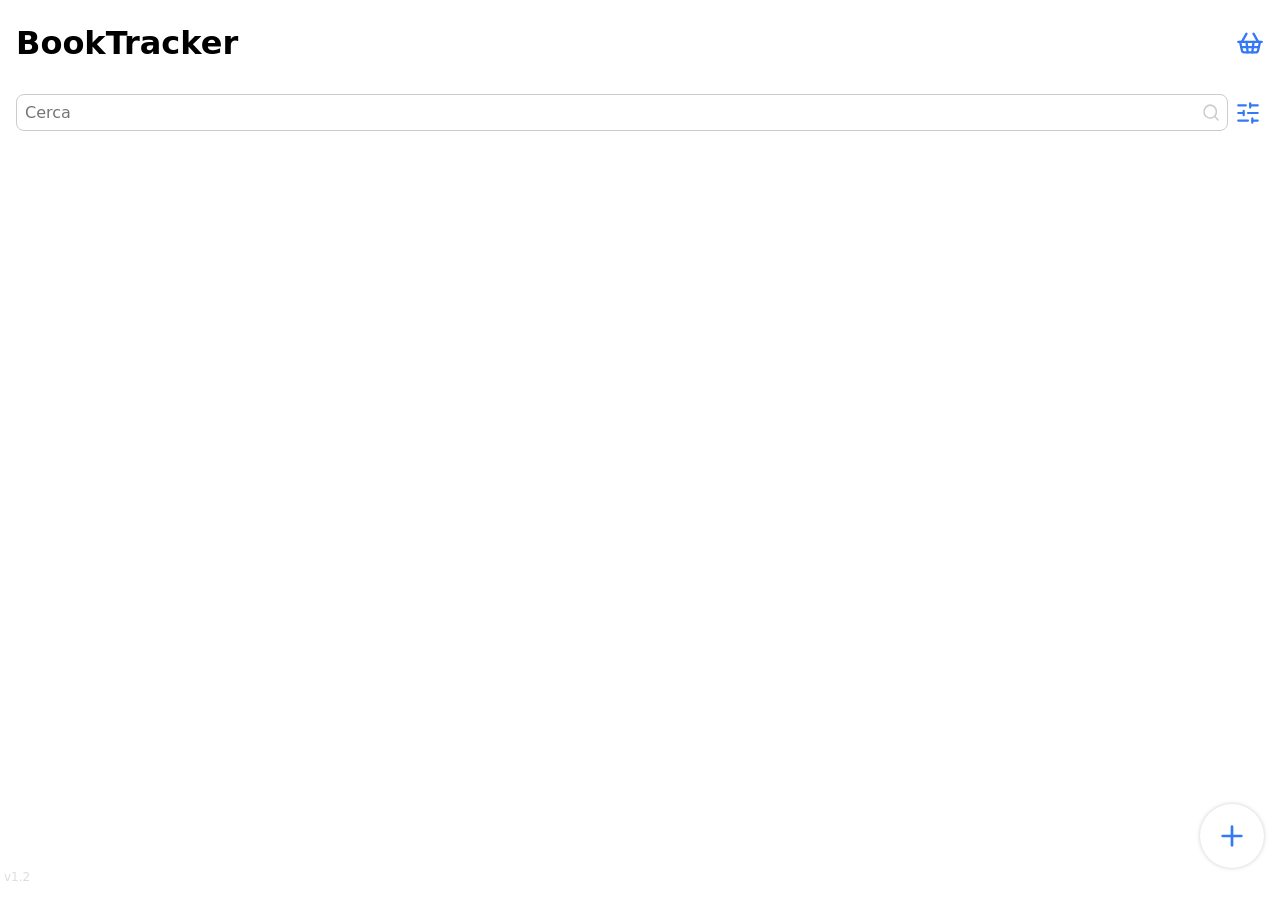
<file: index.html>
<!DOCTYPE html>
<html lang="it">
<head>
    <meta charset="UTF-8">
    <meta name="viewport" content="width=device-width, initial-scale=1.0, minimum-scale=1.0, maximum-scale=1.0, user-scalable=no">
    <meta name="apple-mobile-web-app-status-bar-style" content="default">
    <meta name="theme-color" content="#ffffff" media="(prefers-color-scheme: light)">
    <meta name="theme-color" content="#000000" media="(prefers-color-scheme: dark)">
    <title>BookTracker</title>
    <link rel="apple-touch-icon" sizes="96x96" href="icons/logo-96.png">
    <link rel="apple-touch-icon" sizes="120x120" href="icons/logo-120.png">
    <link rel="apple-touch-icon" sizes="128x128" href="icons/logo-128.png">
    <link rel="apple-touch-icon" sizes="152x152" href="icons/logo-152.png">
    <link rel="apple-touch-icon" sizes="192x192" href="icons/logo-192.png">
    <link rel="apple-touch-icon" sizes="256x256" href="icons/logo-256.png">
    <link rel="apple-touch-icon" sizes="512x512" href="icons/logo-512.png">
    <link rel="icon" sizes="96x96" href="icons/logo-96.png">
    <link rel="icon" sizes="120x120" href="icons/logo-120.png">
    <link rel="icon" sizes="128x128" href="icons/logo-128.png">
    <link rel="icon" sizes="152x152" href="icons/logo-152.png">
    <link rel="icon" sizes="192x192" href="icons/logo-192.png">
    <link rel="icon" sizes="256x256" href="icons/logo-256.png">
    <link rel="icon" sizes="512x512" href="icons/logo-512.png">
    <link rel="stylesheet" href="css/common.css">
    <link rel="stylesheet" href="css/index.css">
    <link rel="manifest" href="manifest.json" type="application/manifest+json">
    <script src="js/database.js"></script>
    <script src="js/theme.js"></script>
</head>
<body>
    <div id="header">
        <h1>BookTracker</h1>
        <button id="basket-button" onclick="window.location.replace('cart.html')"></button>
    </div>
    <div id="search-container">
        <div id="search-bar-parent">
            <input type="text" id="search-bar" placeholder="Cerca">
        </div>
        <input type="checkbox" id="search-filters-checkbox">
    </div>
    <div id="sort-filter-container">
        <div id="sorting-container">
            <label for="sorting-input">Ordina per:</label>
            <select id="sorting-input">
                <option value="title-asc">Titolo (A-Z)</option>
                <option value="title-desc">Titolo (Z-A)</option>
                <option value="author-asc">Autore (A-Z)</option>
                <option value="author-desc">Autore (Z-A)</option>
                <option value="rating-asc">Valutazione (0.5-5)</option>
                <option value="rating-desc">Valutazione (5-0.5)</option>
                <option value="start-date-asc">Data di inizio lettura (da più recente)</option>
                <option value="start-date-desc">Data di inizio lettura (da meno recente)</option>
                <option value="end-date-asc">Data di fine lettura (da più recente)</option>
                <option value="end-date-desc">Data di fine lettura (da meno recente)</option>
            </select>
        </div>
        <div id="filter-container">
            <input type="checkbox" id="read-filter-checkbox">
            <label for="read-filter-checkbox">Mostra letti</label>
        </div>
    </div>
    <div id="container">
        <div id="books-grid"></div>
    </div>
    <button id="add-button" onclick="window.location.replace('add.html')"></button>
    <p id="version-text">v1.2</p>

    <script>
        if ("serviceWorker" in navigator) {
            navigator.serviceWorker.register("worker.js").then(
                (registration) => {
                    console.log("Service worker registration successful:", registration);
                },
                (error) => {
                    console.error("Service worker registration failed:", error);
                }
            );
        } else {
            console.error("Service workers are not supported on this browser.");
            alert("Your browser is too old for this web app to work offline. Please update it.");
        }
    </script>
    <script src="js/index.js"></script>
</body>
</html>
</file>
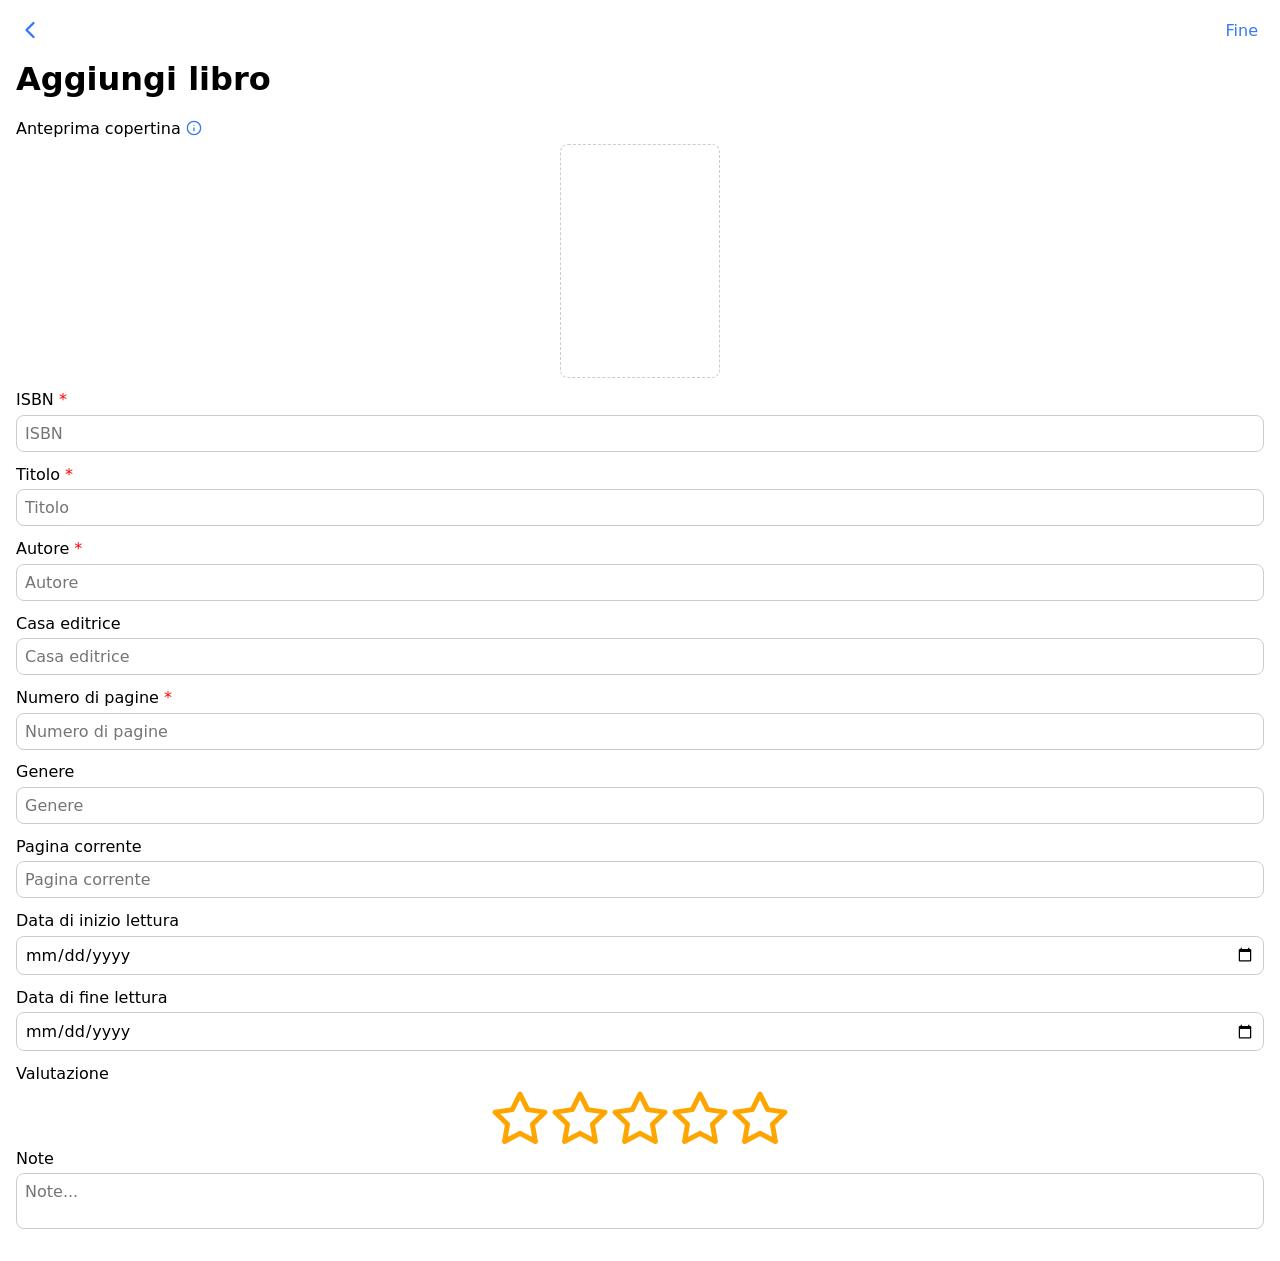
<file: add.html>
<!DOCTYPE html>
<html lang="it">
<head>
    <meta charset="UTF-8">
    <meta name="viewport" content="width=device-width, initial-scale=1.0, minimum-scale=1.0, maximum-scale=1.0, user-scalable=no">
    <meta name="apple-mobile-web-app-status-bar-style" content="default">
    <meta name="theme-color" content="#ffffff" media="(prefers-color-scheme: light)">
    <meta name="theme-color" content="#000000" media="(prefers-color-scheme: dark)">
    <title>Aggiungi libro</title>
    <link rel="apple-touch-icon" sizes="96x96" href="icons/logo-96.png">
    <link rel="apple-touch-icon" sizes="120x120" href="icons/logo-120.png">
    <link rel="apple-touch-icon" sizes="128x128" href="icons/logo-128.png">
    <link rel="apple-touch-icon" sizes="152x152" href="icons/logo-152.png">
    <link rel="apple-touch-icon" sizes="192x192" href="icons/logo-192.png">
    <link rel="apple-touch-icon" sizes="256x256" href="icons/logo-256.png">
    <link rel="apple-touch-icon" sizes="512x512" href="icons/logo-512.png">
    <link rel="icon" sizes="96x96" href="icons/logo-96.png">
    <link rel="icon" sizes="120x120" href="icons/logo-120.png">
    <link rel="icon" sizes="128x128" href="icons/logo-128.png">
    <link rel="icon" sizes="152x152" href="icons/logo-152.png">
    <link rel="icon" sizes="192x192" href="icons/logo-192.png">
    <link rel="icon" sizes="256x256" href="icons/logo-256.png">
    <link rel="icon" sizes="512x512" href="icons/logo-512.png">
    <link rel="stylesheet" href="css/common.css">
    <link rel="stylesheet" href="css/add.css">
    <link rel="manifest" href="manifest.json" type="application/manifest+json">
    <script type="module" src="js/rating-bar.js"></script>
    <script src="js/database.js"></script>
    <script src="js/theme.js"></script>
</head>
<body>
    <div id="header">
        <button id="back-button"></button>
        <p id="page-title-header">Aggiungi libro</p>
        <button id="done-button" class="header-button">Fine</button>
    </div>
    <h1 id="page-title">Aggiungi libro</h1>
    <form id="form">
        <label for="cover-preview">Anteprima copertina 
            <span class="info-indicator" onclick="alert(`Verrà effettuato un tentativo per recuperare la copertina in automatico. In caso non venga trovata, si può cliccare l'anteprima per scegliere o scattare una foto.`)"></span>
        </label>
        <div id="cover-container">
            <img id="cover-preview" src="[data-uri]" alt="Book cover" onclick="pickCoverFile()">
            <div id="loading-spinner" hidden></div>
            <input type="file" id="cover-input" accept="image/*" hidden>
        </div>

        <label for="isbn-input">ISBN <span class="required-indicator">*</span></label>
        <input type="text" id="isbn-input" placeholder="ISBN" required>

        <label for="title-input">Titolo <span class="required-indicator">*</span></label>
        <input type="text" id="title-input" placeholder="Titolo" required>

        <label for="author-input">Autore <span class="required-indicator">*</span></label>
        <input type="text" id="author-input" list="author-datalist" autocomplete="off" placeholder="Autore" required>
        <datalist id="author-datalist"></datalist>

        <label for="publisher-input">Casa editrice</label>
        <input type="text" id="publisher-input" list="publisher-datalist" placeholder="Casa editrice">
        <datalist id="publisher-datalist"></datalist>

        <label for="page-count-input">Numero di pagine <span class="required-indicator">*</span></label>
        <input type="number" id="page-count-input" min="1" placeholder="Numero di pagine" required>

        <label for="genre-input">Genere</label>
        <input type="text" id="genre-input" list="genre-datalist" placeholder="Genere">
        <datalist id="genre-datalist"></datalist>

        <label for="current-page-input">Pagina corrente</label>
        <input type="number" id="current-page-input" min="0" placeholder="Pagina corrente">

        <label for="start-date-input">Data di inizio lettura</label>
        <input type="date" id="start-date-input" placeholder="Data di inizio lettura">

        <label for="end-date-input">Data di fine lettura</label>
        <input type="date" id="end-date-input" placeholder="Data di fine lettura">

        <label for="rating-input">Valutazione</label>
        <rating-bar id="rating-input"></rating-bar>

        <label for="notes-input">Note</label>
        <textarea id="notes-input" placeholder="Note..."></textarea>
    </form>
    
    <script src="js/add.js"></script>
</body>
</html>
</file>
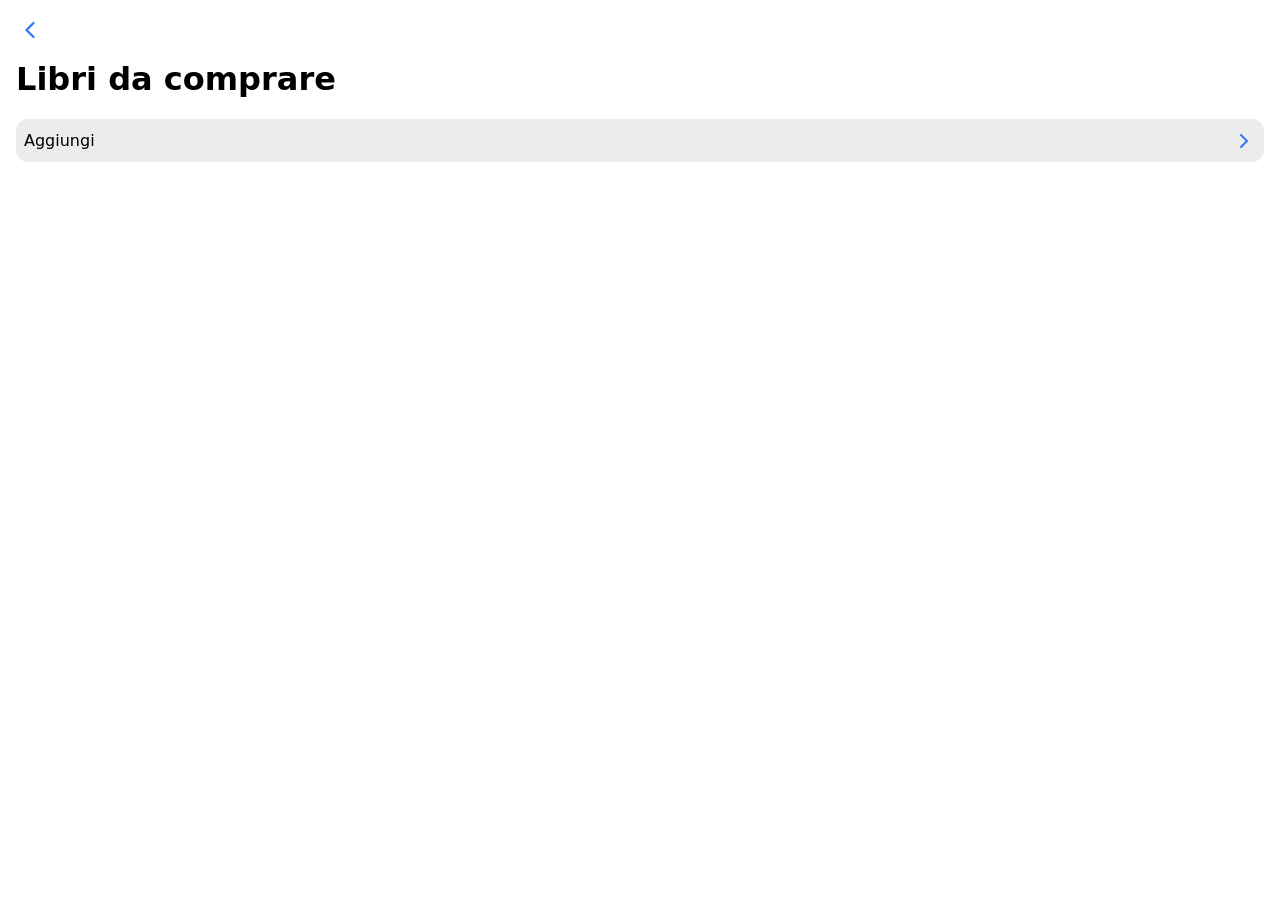
<file: cart.html>
<!DOCTYPE html>
<html lang="it">
<head>
    <meta charset="UTF-8">
    <meta name="viewport" content="width=device-width, initial-scale=1.0, minimum-scale=1.0, maximum-scale=1.0, user-scalable=no">
    <meta name="apple-mobile-web-app-status-bar-style" content="default">
    <meta name="theme-color" content="#ffffff" media="(prefers-color-scheme: light)">
    <meta name="theme-color" content="#000000" media="(prefers-color-scheme: dark)">
    <title>Libri da comprare</title>
    <link rel="apple-touch-icon" sizes="96x96" href="icons/logo-96.png">
    <link rel="apple-touch-icon" sizes="120x120" href="icons/logo-120.png">
    <link rel="apple-touch-icon" sizes="128x128" href="icons/logo-128.png">
    <link rel="apple-touch-icon" sizes="152x152" href="icons/logo-152.png">
    <link rel="apple-touch-icon" sizes="192x192" href="icons/logo-192.png">
    <link rel="apple-touch-icon" sizes="256x256" href="icons/logo-256.png">
    <link rel="apple-touch-icon" sizes="512x512" href="icons/logo-512.png">
    <link rel="icon" sizes="96x96" href="icons/logo-96.png">
    <link rel="icon" sizes="120x120" href="icons/logo-120.png">
    <link rel="icon" sizes="128x128" href="icons/logo-128.png">
    <link rel="icon" sizes="152x152" href="icons/logo-152.png">
    <link rel="icon" sizes="192x192" href="icons/logo-192.png">
    <link rel="icon" sizes="256x256" href="icons/logo-256.png">
    <link rel="icon" sizes="512x512" href="icons/logo-512.png">
    <link rel="stylesheet" href="css/common.css">
    <link rel="stylesheet" href="css/cart.css">
    <link rel="manifest" href="manifest.json" type="application/manifest+json">
    <script src="js/database.js"></script>
    <script src="js/theme.js"></script>
</head>
<body>
    <div id="header">
        <button id="back-button"></button>
        <p id="page-title-header">Libri da comprare</p>
    </div>
    <h1 id="page-title">Libri da comprare</h1>
    <div id="container">
        <details>
            <summary>Aggiungi</summary>
            <form id="add-form">
                <input id="title-input" type="text" placeholder="Titolo" required>
                <input id="author-input" type="text" placeholder="Autore" required>
                <div class="combined">
                    <input id="publisher-input" type="text" placeholder="Casa editrice" required>
                    <input id="price-input" type="number" step="0.01" min="0" placeholder="Prezzo" required>
                </div>
                <div id="sided">
                    <button class="header-button">Salva</button>
                </div>
            </form>
        </details>
    </div>

    <script src="js/cart.js"></script>
</body>
</html>
</file>
<file: css/common.css>
@view-transition {
    navigation: auto;
}

@keyframes move-out {
    from {
        transform: translateX(0%);
    }

    to {
        transform: translateX(-100%);
    }
}

@keyframes move-in {
    from {
        transform: translateX(100%);
    }

    to {
        transform: translateX(0%);
    }
}

@keyframes move-back-out {
    from {
        transform: translateX(0%);
    }

    to {
        transform: translateX(100%);
    }
}

@keyframes move-back-in {
    from {
        transform: translateX(-100%);
    }

    to {
        transform: translateX(0%);
    }
}

html[vt-direction="back"] {
    view-transition-name: page-back;
}

html:not([vt-direction="back"]) {
    view-transition-name: page-forward;
}

::view-transition-group(page-back) {
    z-index: 100;
}

::view-transition-old(page-forward) {
    animation: 300ms ease-in-out both move-out;
}

::view-transition-new(page-forward) {
    animation: 300ms ease-in-out both move-in;
}

::view-transition-old(page-back) {
    animation: 300ms ease-in-out both move-back-out;
}

::view-transition-new(page-back) {
    animation: 300ms ease-in-out both move-back-in;
}

* {
    box-sizing: border-box;
    font-family: system-ui;
}

html {
    height: 100vh;
    height: 100svh;
}

body {
    margin: 0;
    padding: 0 1rem 1rem 1rem;
    user-select: none;
    -webkit-user-select: none;
}

button {
    font-size: 1em;
    border: none;
}

input[type="text"],
input[type="number"],
input[type="date"],
textarea,
select {
    resize: none;
    border-radius: 0.5rem;
    padding: 0.5em;
    font-size: 1em;
}

input[type="checkbox"] {
    appearance: none;
    width: 1.5rem;
    height: 1.5rem;
    margin: 0;
    padding: 0.5em;
    border-radius: 0.5rem;
    position: relative;
}

input[type="checkbox"]:checked::after {
    content: "";
    position: absolute;
    inset: 0;
    background-image: url("../icons/check.svg");
    background-size: 80%;
    background-repeat: no-repeat;
    background-position: center;
}

h1 {
    margin-top: 0;
}

details {
    margin-bottom: 0.5rem;
    padding: 0.75rem 0.5rem;
    border-radius: 0.75rem;
}

summary {
    position: relative;
    list-style: none;
}

details[open] > summary {
    margin-bottom: 0.5rem;
}

summary::marker,
summary::-moz-details-marker,
summary::-webkit-details-marker,
summary::-moz-marker,
summary::-webkit-marker {
    content: "" !important;
    display: none !important;
    visibility: hidden !important;
}

summary::after {
    content: "";
    display: block;
    width: 1.5rem;
    aspect-ratio: 1;
    position: absolute;
    right: 0;
    top: 50%;
    transform: translateY(-50%);
    background-image: url("../icons/chevron-right.svg");
    background-size: cover;
    background-repeat: no-repeat;
    background-position: center;
    transition: top 200ms linear,
        transform 200ms linear;
}

details[open] > summary::after {
    top: 0;
    transform: rotate(90deg);
}

@media (prefers-color-scheme: light) {
    html,
    body {
        background-color: white;
        color: black;
    }

    input[type="text"],
    input[type="number"],
    input[type="date"],
    input[type="checkbox"],
    textarea,
    select {
        border: 1px solid #ccc;
        background-color: white;
        color: black;
    }

    details {
        background-color: #ececec;
    }

    #header {
        background-color: white;
    }
}

@media (prefers-color-scheme: dark) {
    html,
    body {
        background-color: black;
        color: whitesmoke;
    }

    input[type="text"],
    input[type="number"],
    input[type="date"],
    input[type="checkbox"],
    textarea,
    select {
        border: 1px solid #444;
        background-color: #222;
        color: whitesmoke;
    }

    details {
        background-color: #101010;
    }

    #header {
        background-color: black;
    }
}

#header {
    position: sticky;
    top: 0;
    padding-block: 1rem;
    display: grid;
    align-items: center;
    z-index: 999;
}

#header:has(:last-child:nth-child(2)) {
    grid-template-columns: 20% 60% 20%;
}

#header:has(:last-child:nth-child(3)) {
    grid-template-columns: auto 1fr auto;
}

#page-title-header {
    margin: 0;
    font-weight: 600;
    text-align: center;
    opacity: 0;
    transition: opacity 150ms linear;
}

#back-button {
    width: 1.75rem;
    height: 1.75rem;
    color: #3478F5;
    background-color: transparent;
    background-image: url("../icons/chevron-left.svg");
    background-repeat: no-repeat;
    background-size: 100%;
    background-position: 50% 50%;
}

.header-button {
    color: #3478F5;
    background: none;
}
</file>
<file: css/index.css>
h1 {
    margin-block: 0.5rem;
}

#header {
    display: flex;
    flex-direction: row;
    justify-content: space-between;
    align-items: center;
    margin-bottom: 0.5rem;
}

#header > div {
    display: flex;
    flex-direction: row;
    gap: 0.5rem;
}

#basket-button {
    width: 1.75rem;
    aspect-ratio: 1;
    background-color: transparent;
    background-image: url("../icons/basket.svg");
    background-repeat: no-repeat;
    background-size: 100%;
    background-position: 50% 50%;
}

#add-button {
    position: fixed;
    bottom: 2rem;
    right: 1rem;
    width: 4rem;
    aspect-ratio: 1;
    border-radius: 50%;
    border: none;
    background-image: url("../icons/plus.svg");
    background-repeat: no-repeat;
    background-size: 50%;
    background-position: 50% 50%;
}

#version-text {
    position: fixed;
    left: 0.25rem;
    bottom: 0.25rem;
    font-size: 0.75rem;
}

#search-bar,
#sorting-input {
    width: 100%;
}

#search-container {
    display: grid;
    grid-template-columns: 1fr auto;
    gap: 0.25rem;
    align-items: center;
}

#search-bar-parent {
    position: relative;
}

#search-bar-parent::after {
    content: "";
    position: absolute;
    right: 0.5rem;
    top: 25%;
    height: 50%;
    aspect-ratio: 1;
    background-image: url("../icons/search.svg");
    background-repeat: no-repeat;
    background-size: cover;
    background-position: center;
    pointer-events: none;
}

#search-filters-checkbox {
    appearance: none;
    width: 2rem;
    height: 2rem;
    margin: 0;
    background-image: url("../icons/filter.svg");
    background-repeat: no-repeat;
    background-size: 80%;
    background-position: center;
    border: none;
    border-radius: 0.25rem;
    background-color: transparent;
}

#search-filters-checkbox:checked::after {
    content: "";
    display: none;
}

#sort-filter-container {
    display: none;
    flex-direction: column;
    gap: 0.6rem;
}

#sorting-container {
    display: flex;
    flex-direction: row;
    flex-wrap: nowrap;
    align-items: center;
    gap: 1rem;
    margin-top: 0.25rem;
}

#sorting-container > label {
    text-wrap: nowrap;
}

#filter-container {
    display: flex;
    flex-direction: row;
    gap: 0.25rem;
    align-items: center;
}

#container {
    width: 100%;
    margin-block: 1rem;
}

#books-grid {
    width: 100%;
    height: 100%;
    display: grid;
    gap: 0.65rem;
}

/* .book width + total body horizontal padding */
@media (min-width: calc(10rem + 2rem)) {
    #books-grid {
        grid-template-columns: 1fr;
    }
}

/* .book width + total body horizontal padding + single gap */
@media (min-width: calc(20rem + 2rem + 0.65rem)) {
    #books-grid {
        grid-template-columns: 1fr 1fr;
    }
}

/* .book width + total body horizontal padding + double gap */
@media (min-width: calc(30rem + 2rem + calc(0.65rem * 2))) {
    #books-grid {
        grid-template-columns: 1fr 1fr 1fr;
    }
}

@media (min-width: calc(40rem + 2rem + calc(0.65rem * 3))) {
    #books-grid {
        grid-template-columns: 1fr 1fr 1fr 1fr;
    }
}

@media (min-width: calc(50rem + 2rem + calc(0.65rem * 4))) {
    #books-grid {
        grid-template-columns: 1fr 1fr 1fr 1fr 1fr;
    }
}

@media (min-width: calc(60rem + 2rem + calc(0.65rem * 5))) {
    #books-grid {
        grid-template-columns: 1fr 1fr 1fr 1fr 1fr 1fr;
    }
}

@media (min-width: calc(70rem + 2rem + calc(0.65rem * 6))) {
    #books-grid {
        grid-template-columns: 1fr 1fr 1fr 1fr 1fr 1fr 1fr;
    }
}

@media (min-width: calc(80rem + 2rem + calc(0.65rem * 7))) {
    #books-grid {
        grid-template-columns: 1fr 1fr 1fr 1fr 1fr 1fr 1fr 1fr;
    }
}

@media (min-width: calc(90rem + 2rem + calc(0.65rem * 8))) {
    #books-grid {
        grid-template-columns: 1fr 1fr 1fr 1fr 1fr 1fr 1fr 1fr 1fr;
    }
}

.book {
    background-color: lightgray;
    border-radius: 0.75rem;
    width: 10rem;
    aspect-ratio: 1 / 1.46;
    justify-self: center;
    display: flex;
    flex-direction: column;
    justify-content: center;
    align-items: center;
    color: whitesmoke;
    font-size: 1.1em;
    font-weight: 500;
    position: relative;
}

.book > h5 {
    position: absolute;
    left: 0.375rem;
    bottom: 0.375rem;
    margin: 0;
    padding: 0.125rem;
    border-radius: 0.25rem;
    max-width: 65%;
    text-overflow: ellipsis;
    overflow-x: hidden;
    text-wrap: nowrap;
    text-shadow: 0px 0px 4px black;
    backdrop-filter: blur(8px);
}

.book-cover {
    position: absolute;
    inset: 0;
    width: 100%;
    height: 100%;
    border-radius: inherit;
    pointer-events: none;
}

.book-rating-element {
    position: absolute;
    right: 0.375rem;
    bottom: 0.5rem;
    font-size: 0.75rem;
    padding: 0.125rem;
    border-radius: 0.25rem;
    backdrop-filter: blur(8px);
    text-shadow: 0px 0px 4px black;
}

.book-rating-element::before {
    content: "";
    width: 1rem;
    aspect-ratio: 1;
    position: absolute;
    right: 125%;
    background-image: url("../icons/star-filled.svg");
    background-repeat: no-repeat;
    background-size: cover;
    background-position: center;
}

@media (prefers-color-scheme: light) {
    #add-button {
        background-color: white;
        box-shadow: 0px 0px 4px 0px #ccc;
    }

    #search-filters-checkbox:checked {
        background-color: #ececec;
    }

    #version-text {
        color: #ddd;
    }
}

@media (prefers-color-scheme: dark) {
    #add-button {
        background-color: #222;
        box-shadow: 0px 0px 4px 0px #444;
    }

    #search-filters-checkbox:checked {
        background-color: #101010;
    }

    #version-text {
        color: #444;
    }
}
</file>
<file: css/add.css>
form {
    display: flex;
    flex-direction: column;
    margin-bottom: 1rem;
}

input {
    margin-bottom: 0.8rem;
}

label {
    margin-bottom: 0.35rem;
}

@media (prefers-color-scheme: light) {
    #cover-preview {
        border: 1px dashed #ccc;
    }
}

@media (prefers-color-scheme: dark) {
    #cover-preview {
        border: 1px dashed #444;
    }
}

#cover-container {
    display: flex;
    flex-direction: column;
    position: relative;
}

#cover-preview {
    width: 10rem;
    aspect-ratio: 1 / 1.46;
    margin-inline: auto;
    margin-bottom: 0.8rem;
    border-radius: 0.5rem;
}

#rating-input {
    width: 65%;
    max-width: 300px;
    margin-inline: auto;
}

.required-indicator {
    color: red;
}

.info-indicator {
    display: inline-block;
    height: 1rem;
    aspect-ratio: 1;
    background-image: url("../icons/info.svg");
    background-repeat: no-repeat;
    background-size: cover;
    background-position: center;
    margin-bottom: -0.125rem;
}

/* Loading spinner */
#loading-spinner {
    border-radius: 50%;
    width: 2.5rem;
    aspect-ratio: 1;
    border-top: 0.45rem solid #222;
    border-right: 0.45rem solid #222;
    border-bottom: 0.45rem solid #222;
    border-left: 0.45rem solid #3478F5;
    animation: loading-spinner-anim 0.75s infinite linear;
    position: absolute;
    left: 50%;
    top: 50%;
    translate: -50% -50%;
}

@keyframes loading-spinner-anim {
    0% {
        transform: rotate(0deg);
    }
    100% {
        transform: rotate(360deg);
    }
}
</file>
<file: css/cart.css>
form {
    width: 100%;
    display: flex;
    flex-direction: column;
    gap: 0.25rem;
}

form > #sided {
    display: flex;
    justify-content: flex-end;
}

form > h4 {
    margin: 0;
    margin-bottom: 0.4rem;
}

.combined {
    display: grid;
    grid-template-columns: calc(60% - 0.125rem) calc(40% - 0.125rem);
    width: 100%;
    gap: 0.25rem;
}

.combined > * {
    margin: 0;
}

.item {
    display: grid;
    grid-template-columns: 1fr auto;
    gap: 0.25rem;
    padding: 0.75rem 0 0.75rem 0.5rem;
    border-top: 1px solid var(--item-border-color);
}

.item:first-of-type {
    border-top: none;
    border-top-left-radius: 0.75rem;
    border-top-right-radius: 0.75rem;
}

.item:last-of-type {
    border-bottom-left-radius: 0.75rem;
    border-bottom-right-radius: 0.75rem;
}

.info {
    display: flex;
    flex-direction: column;
    gap: 0.3rem;
}

.info > * {
    margin: 0;
}

/* TODO: Implement swipe to delete like iOS lists */
.actions {
    display: flex;
    justify-content: center;
    align-items: center;
    padding-inline: 0.25rem;
    border-left: 1px solid var(--item-border-color);
}

.delete-button {
    color: #ff453a;
    background: none;
}

@media (prefers-color-scheme: light) {
    :root {
        --item-border-color: #ccc;
    }
    
    .item {
        background-color: #ececec;
    }
}

@media (prefers-color-scheme: dark) {
    :root {
        --item-border-color: #444;
    }
    
    .item {
        background-color: #101010;
    }
}
</file>
